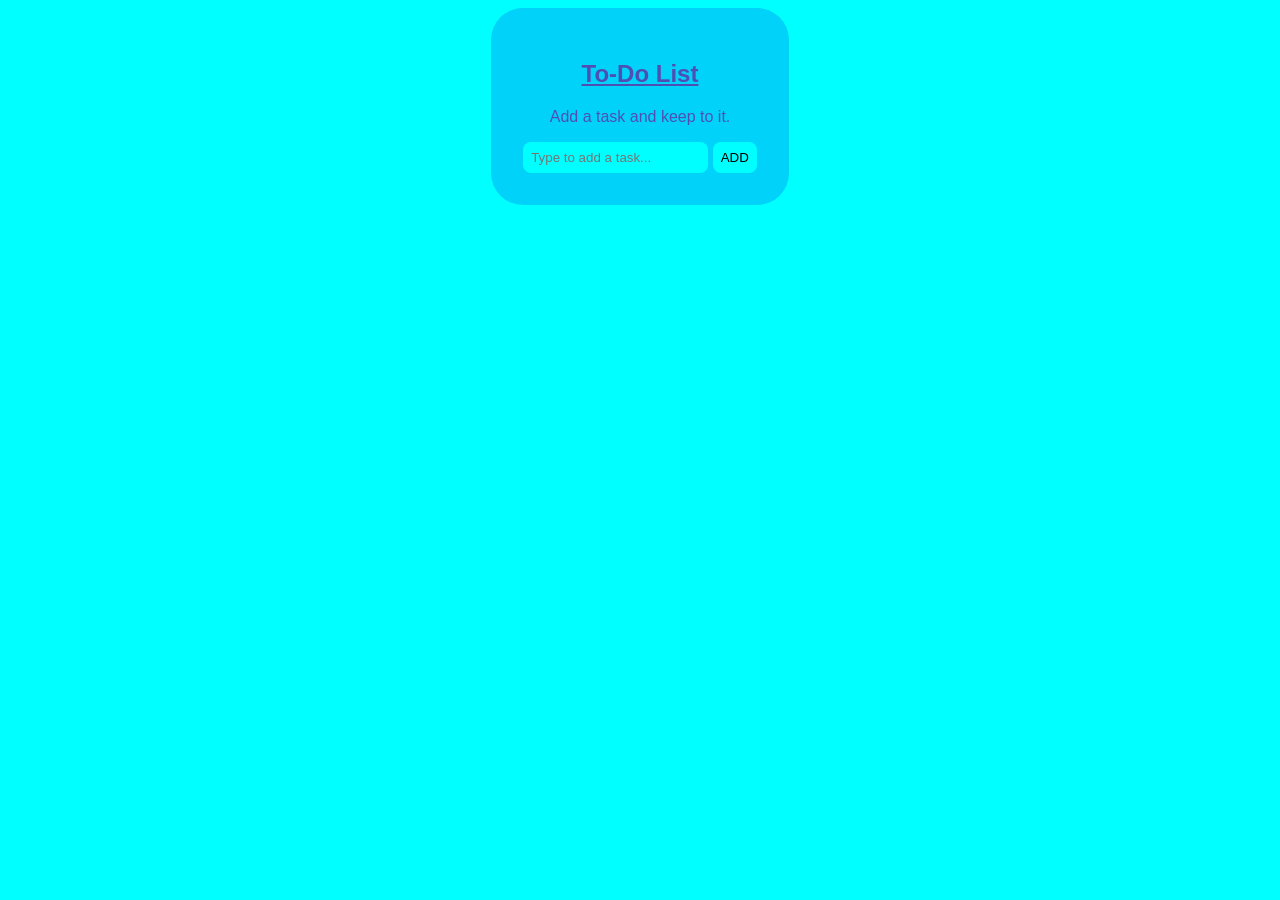
<file: Assignment4/index.html>
<!doctype html>
<html lang="en">
  <head>
    <meta charset="UTF-8" />
    <meta name="viewport" content="width=device-width, initial-scale=1.0" />
    <title>Todo List</title>
    <link rel="stylesheet" href="app.css" />
  </head>
  <body>
    <main>
      <section>
        <div class="first">
          <h1>To-Do List</h1>
          <p>Add a task and keep to it.</p>
          <form id="form">
            <input
              type="text"
              placeholder="Type to add a task..."
              id="formInput"
            />
            <button id="addButton">ADD</button>
          </form>
        </div>
        <p id="message"></p>
        <div id="todoList"></div>
      </section>
    </main>

    <script src="app.js"></script>
  </body>
</html>
</file>
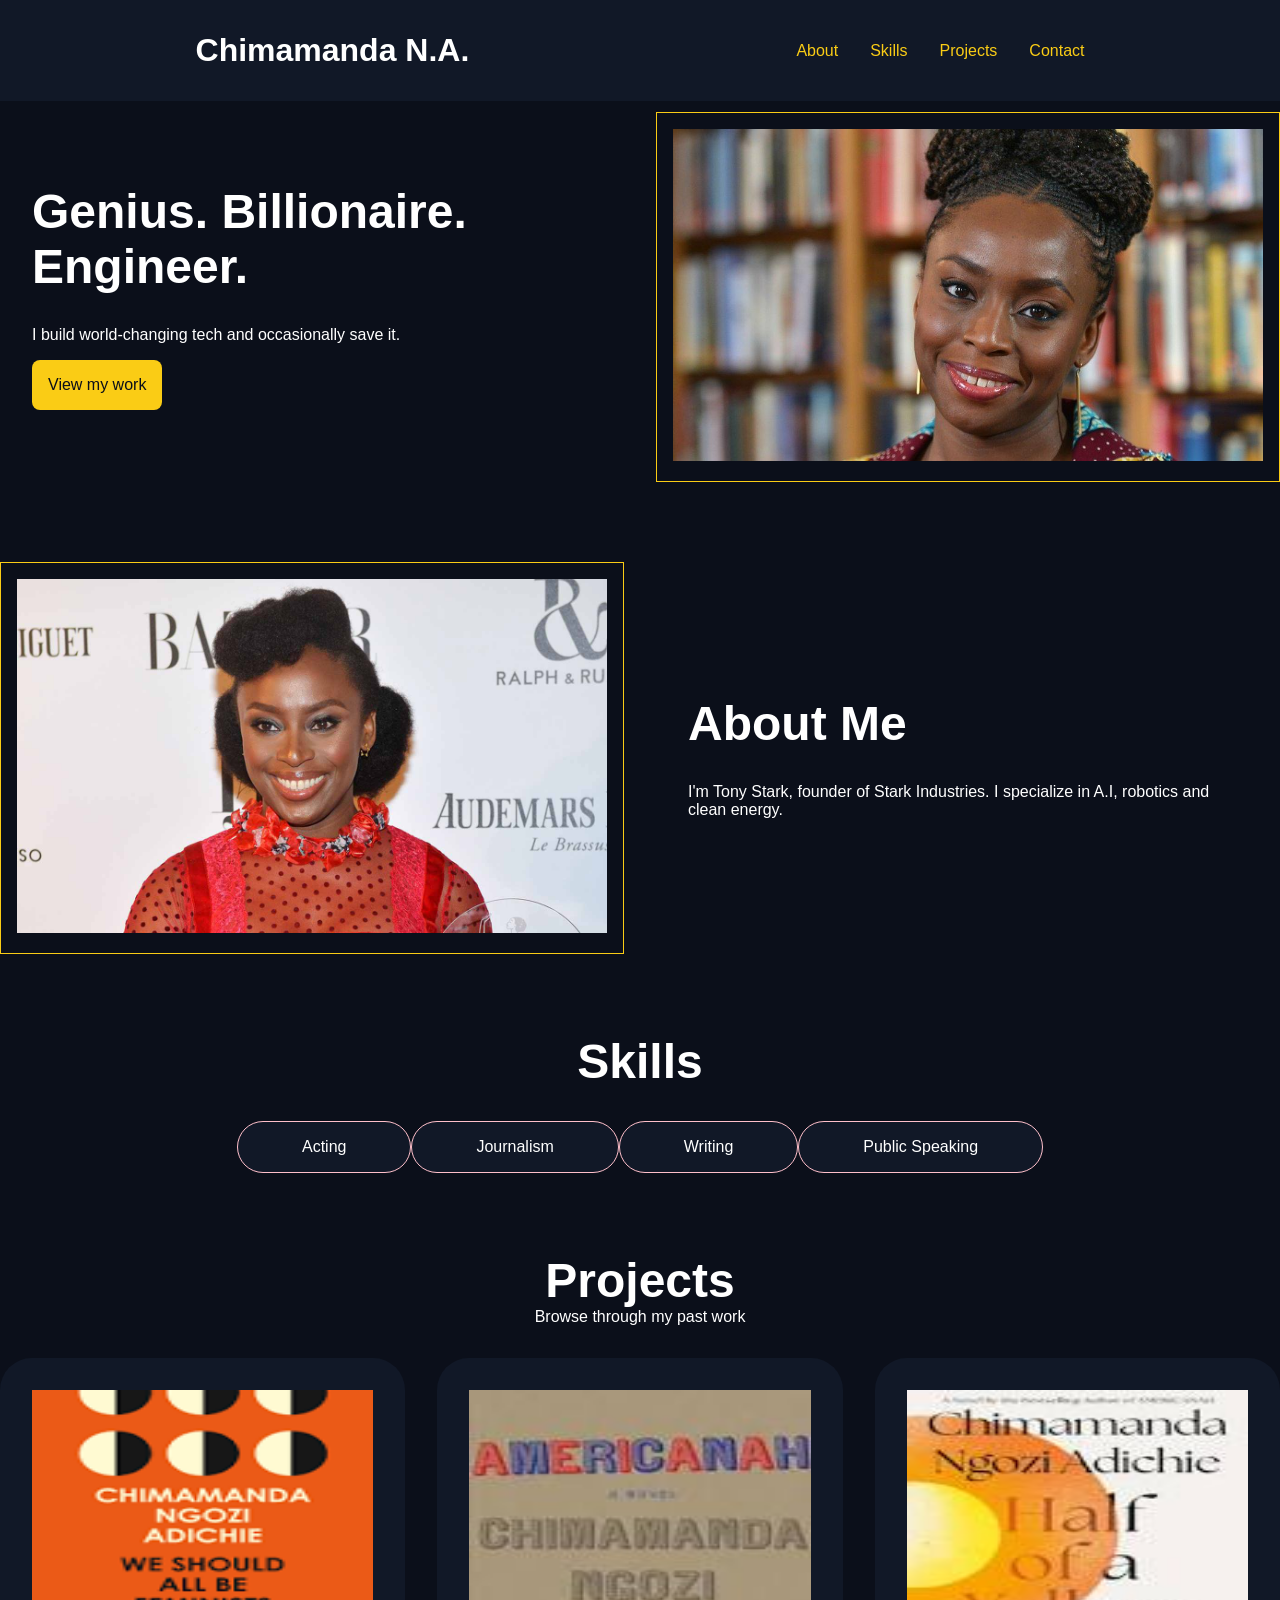
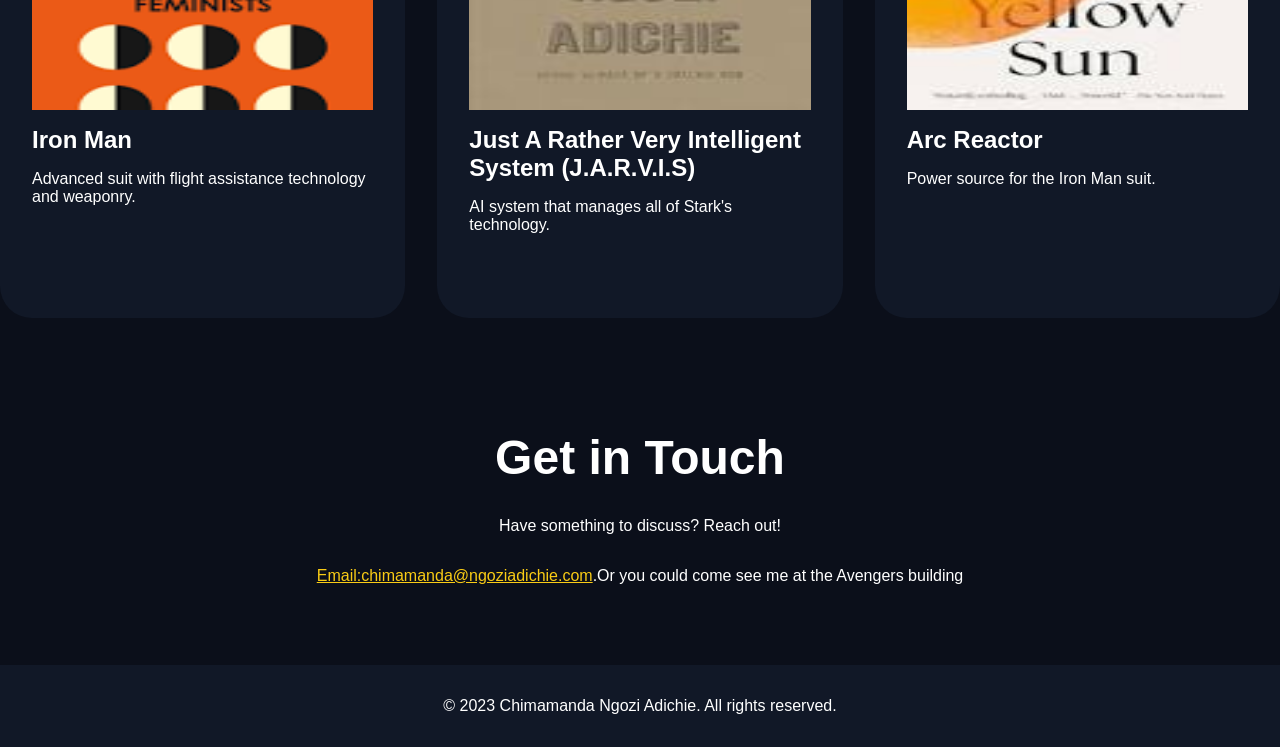
<file: Assignment5/index.html>
<!DOCTYPE html>
<html lang="en">
<head>
  <meta charset="UTF-8">
  <meta name="viewport" content="width=device-width, initial-scale=1.0">
  <title>Chimamanda Ngozi Adichie</title>
  <link rel="stylesheet" href="portfolio.css">
</head>
<body>
  <header>
    <div class="align-item">
      <h1>Chimamanda N.A.</h1>
      <nav class="gap-2">
        <a href="#about">About</a>
        <a href="#skills">Skills</a>
        <a href="#projects">Projects</a>
        <a href="#contact">Contact</a>
      </nav>
    </div>
  </header>
  <main>
    <!-- Hero section -->
    <section class="grid grid-col-2 mt-32 gap-2 align-item">
      <div class="gap-2 flex flex-column mx-2">
        <p class="title">Genius. Billionaire. Engineer.</p>
        <div class="gap-1 flex flex-column">
          <p>I build world-changing tech and occasionally save it.</p>
          <a href="" class="button">View my work</a>
        </div>
      </div>
      <div class="image-container">
        <img src="./images/image1.jpg" alt="">
      </div>
    </section>

    <!-- About -->
     <section id="about" class="grid grid-col-2 mt-32 gap-2 align-item about-container">
      <div class="image-container">
        <img src="./images/image3.jpg" alt="">
      </div>
      <div class="gap-2 flex flex-column mx-2 right">
        <p class="title">About Me</p>
        <div class="gap-1 flex flex-column">
          <p>I'm Tony Stark, founder of Stark Industries. I specialize in A.I, robotics and clean energy.</p>
        </div>
      </div>
     </section>

     <!-- Skills -->
      <section id="skills" class="mt-32 flex flex-column align-item gap-2">
        <p class="title">Skills</p>
        <div class="flex justify-center wrap">
          <div class="skill-card">
          <p>Acting</p>
        </div>
        <div class="skill-card">
          <p>Journalism</p>
        </div>
        <div class="skill-card">
          <p>Writing</p>
        </div>
        <div class="skill-card">
          <p>Public Speaking</p>
        </div>
        </div>
      </section>

      <!-- Projects -->

      <section id="projects" class="flex flex-column gap-2">
        <div class="mt-32 text-center">
          <p class="title">Projects</p>
          <p>Browse through my past work</p>
        </div>
        
        <div class="flex flex-column gap-2 project-card">
          <div class="flex flex-column gap-1">
            <img src="./books/download.png" alt="We Should All Be Feminists">
            <p class="sub-title">Iron Man</p>
            <p>Advanced suit with flight assistance technology and weaponry.<p>
          </div>
          <div class="flex flex-column gap-1">
            <img src="./books/download.jpg" alt="Americanah">
            <p class="sub-title">Just A Rather Very Intelligent System (J.A.R.V.I.S)</p>
            <p>AI system that manages all of Stark's technology.</p>
          </div>
          <div class="flex flex-column gap-1">
            <img src="./books/download (1).jpg" alt="Half of a Yellow Sun">
            <p class="sub-title">Arc Reactor</p>
            <p>Power source for the Iron Man suit.</p>
          </div>
        </div>
      </section>
  </main>
  <footer id="contact" class="mt-64 text-center">
    <div class="flex flex-column gap-2">
      <p class="title">Get in Touch</p>
      <p>Have something to discuss? Reach out!</p>
      <p><a href="" class="email">Email:chimamanda@ngoziadichie.com</a>.Or you could come see me at the Avengers building</p>
    </div>
    <div class="mt-32">
      <p>&copy; 2023 Chimamanda Ngozi Adichie. All rights reserved.</p>
    </div>
  </footer>
</body>
</html>
</file>
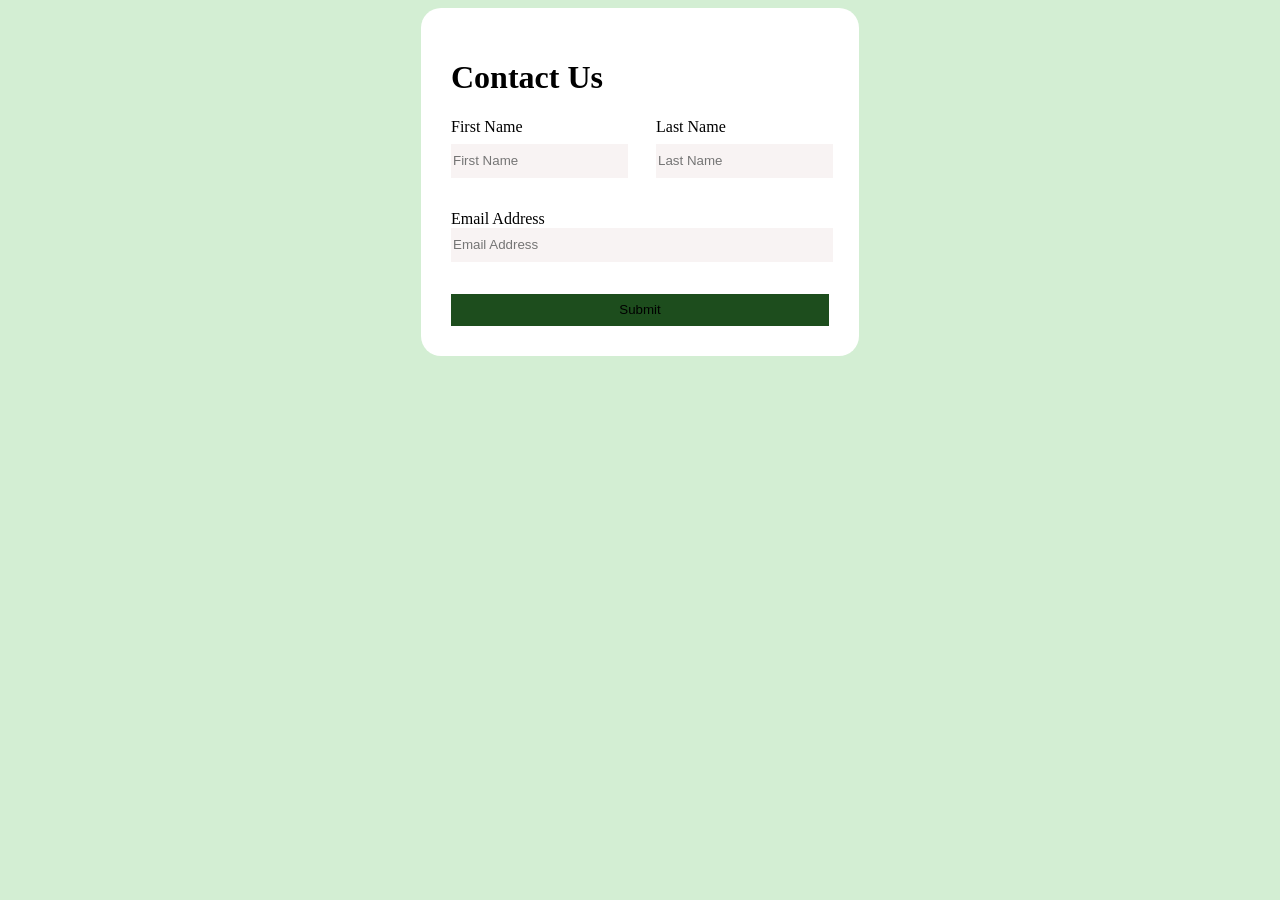
<file: Assignment1/contact/index.html>
<!DOCTYPE html>
<html lang="en">
<head>
    <meta charset="UTF-8">
    <meta name="viewport" content="width=device-width, initial-scale=1.0">
    <title>Document</title>
    <link rel="stylesheet" href="main.css">
</head>
<body>
    <main>
        <h1>Contact Us</h1>
        <form action="">
            <div class="wrapper">
                <div class="input-wrapper">
                    <label for="">First Name</label>
                    <input type="text" placeholder="First Name">
                </div>
                <div class="input-wrapper">
                    <label for="">Last Name</label>
                    <input type="text" placeholder="Last Name">
                </div>
            </div>
            <div>
                <label for="">Email Address</label>
                <input type="text" placeholder="Email Address">
            </div>
            <div>
                <button>Submit</button>
            </div>
        </form>
    </main>
</body>
</html>
</file>
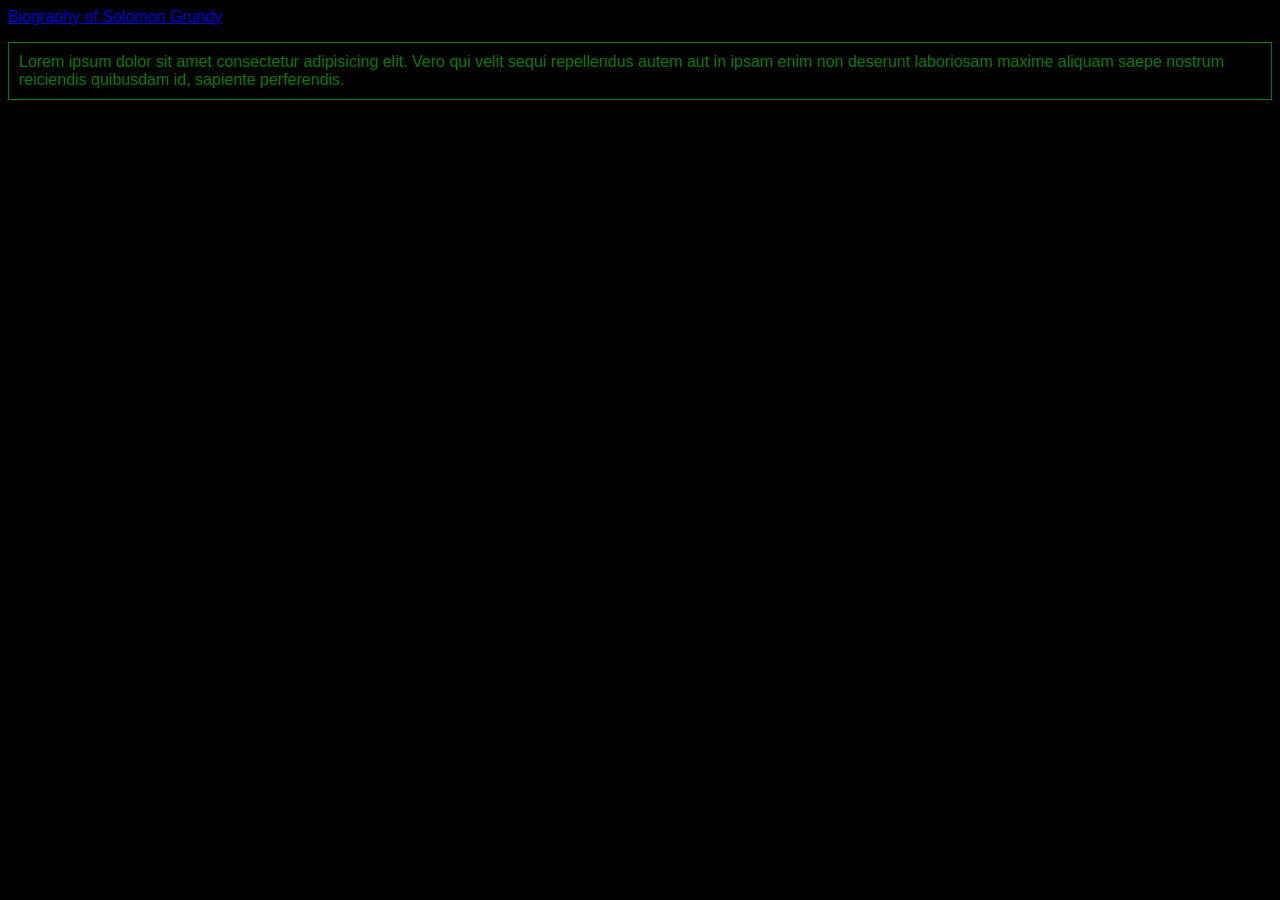
<file: Assignment2/biography/index.html>
<!DOCTYPE html>
<html lang="en">
<head>
    <meta charset="UTF-8">
    <meta name="viewport" content="width=device-width, initial-scale=1.0">
    <title>Document</title>
     <link
        href="https://fonts.googleapis.com/css2?family=Inter:ital,opsz,wght@0,14..32,100..900;1,14..32,100..900&display=swap"
        rel="stylesheet">
    <style>
        body {
            background-color: black;
            font-family: 'lucida sans unicode', sans-serif;
        }
        p {
           color: green;
           border: 1px solid green;
           padding: 10px;
           margin: 16px 0 16px 0;
        }
    </style>
</head>
<body>
    <a href="biography.html" target="_parent">Biography of Solomon Grundy</a>
    <p>Lorem ipsum dolor sit amet consectetur adipisicing elit. Vero qui velit sequi repellendus autem aut in ipsam enim non deserunt laboriosam maxime aliquam saepe nostrum reiciendis quibusdam id, sapiente perferendis.</p>
</body>
</html>
</file>
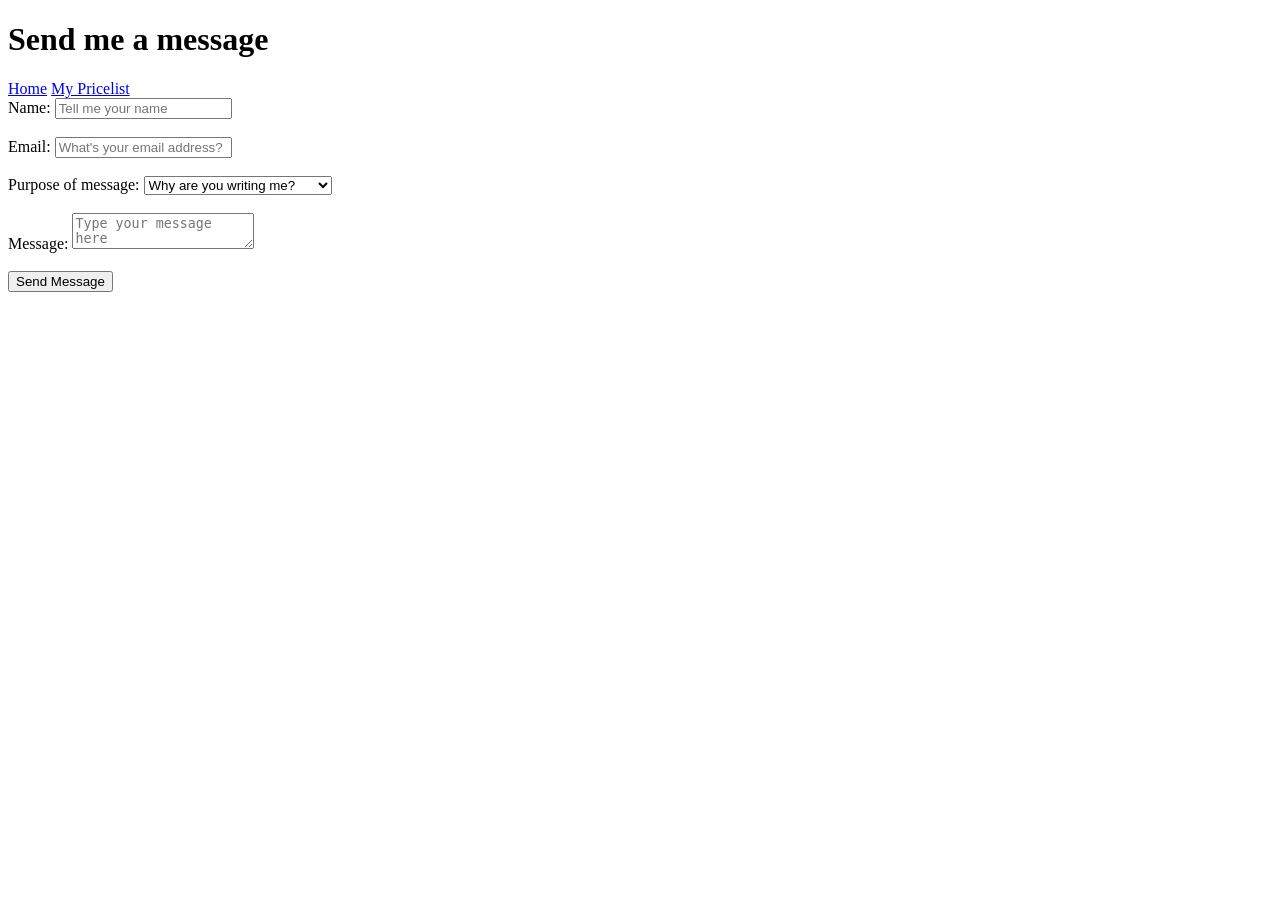
<file: Assignment1/contact.html>
<!DOCTYPE html>
<html lang="en">
<head>
    <meta charset="UTF-8">
    <meta name="viewport" content="width=device-width, initial-scale=1.0">
    <title>Document</title>
</head>
<body>
    <header>
        <h1>Send me a message</h1>
        <nav>
            <a href="index.html">Home</a>
            <a href="table.html">My Pricelist</a>
        </nav>
    </header>
    <main>
        <form>
            <label for="name">Name:</label>
            <input type="text" id="name" placeholder="Tell me your name">
            <br><br>
            <label for="email">Email:</label>
            <input type="email" placeholder="What's your email address?">
            <br><br>
            <label for="message">Purpose of message:</label>
            <select name="purpose" id="purpose">
                <option value="why are you writing me?">Why are you writing me?</option>
                <option value="inquiry">I want to ask you a question</option>
                <option value="booking">I want to book you</option>
                <option value="general">I want to chat</option>
            </select>
            <br><br>
            <label for="">Message:</label>
            <textarea name="" id="" placeholder="Type your message here"></textarea>
            <br><br>
            <button>Send Message</button>
        </form>
    </main>
</body>
</html>
</file>
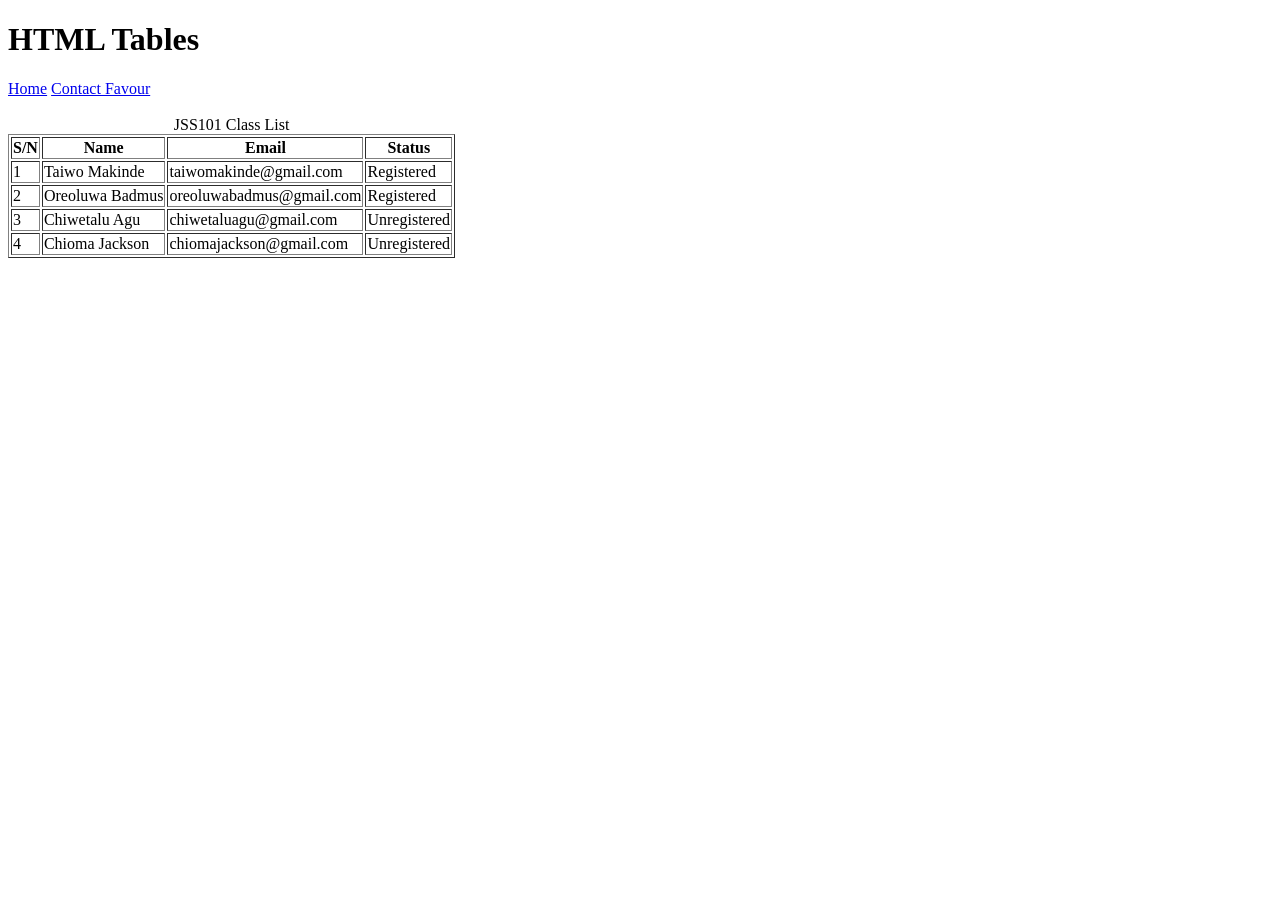
<file: Assignment1/table.html>
<!DOCTYPE html>
<html lang="en">
<head>
    <meta charset="UTF-8">
    <meta name="viewport" content="width=device-width, initial-scale=1.0">
    <title>Document</title>
</head>
<body>
   <header>
        <h1>HTML Tables</h1>
        <nav>
            <a href="index.html">Home</a>
            <a href="contact.html">Contact Favour</a>
        </nav>
   </header> 
   <br>
   <main>
    <table border="1">
        <caption>JSS101 Class List</caption>
        <thead>
            <tr>
                <th>S/N</th>
                <th>Name</th>
                <th>Email</th>
                <th>Status</th>
            </tr>
        </thead>
        <tbody>
            <tr>
                <td>1</td>
                <td>Taiwo Makinde</td>
                <td>taiwomakinde@gmail.com</td>
                <td>Registered</td>
            </tr>
            <tr>
                <td>2</td>
                <td>Oreoluwa Badmus</td>
                <td>oreoluwabadmus@gmail.com</td>
                <td>Registered</td>
            </tr>
            <tr>
                <td>3</td>
                <td>Chiwetalu Agu</td>
                <td>chiwetaluagu@gmail.com</td>
                <td>Unregistered</td>
            </tr>
            <tr>
                <td>4</td>
                <td>Chioma Jackson</td>
                <td>chiomajackson@gmail.com</td>
                <td>Unregistered</td>
            </tr>
        </tbody>
    </table>
   </main>
</body>

</html>
</file>
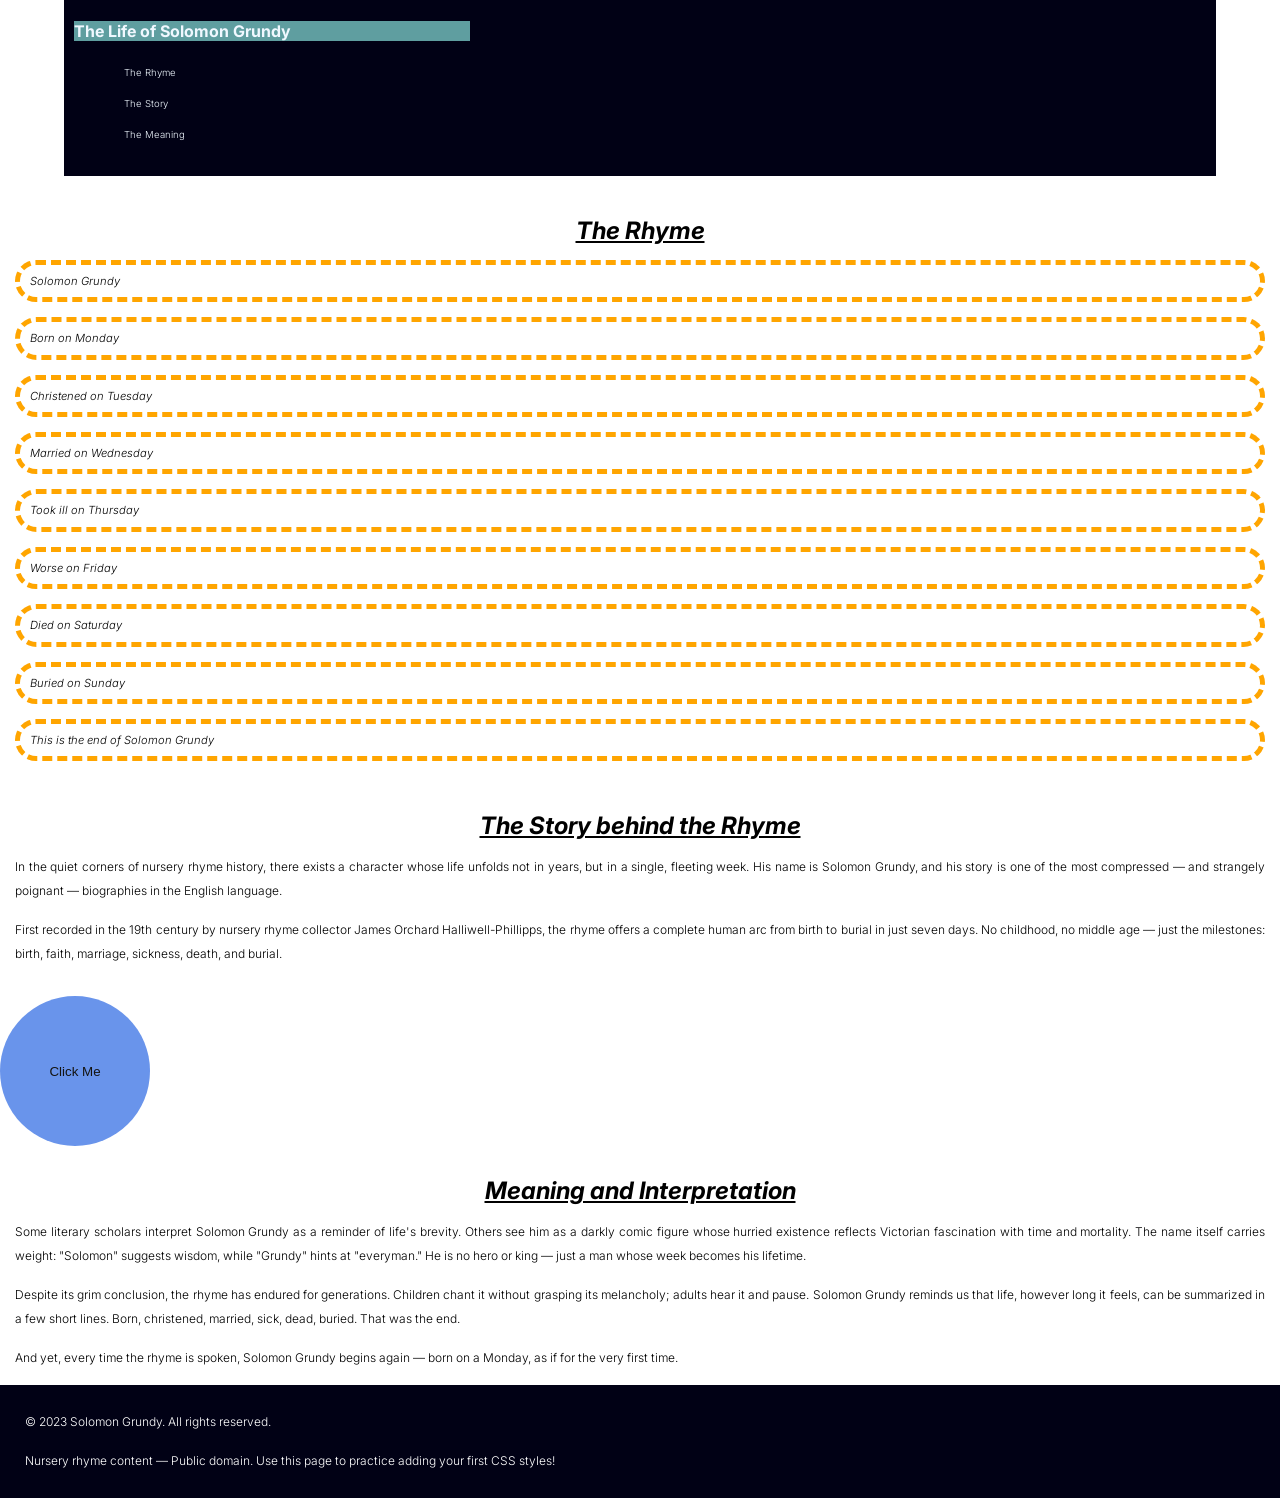
<file: Assignment2/biography/biography.html>
<!DOCTYPE html>
<html lang="en">
<head>
    <meta charset="UTF-8">
    <meta name="viewport" content="width=device-width, initial-scale=1.0">
    <title>Solomon Grundy - Life in a Week</title>
    <link rel="stylesheet" href="index.css">
    <link rel="preconnect" href="https://fonts.googleapis.com">
    <link rel="preconnect" href="https://fonts.gstatic.com" crossorigin>
    <link href="https://fonts.googleapis.com/css2?family=Karla:ital,wght@0,200..800;1,200..800&family=Outfit:wght@100..900&display=swap" rel="stylesheet">
     <link
        href="https://fonts.googleapis.com/css2?family=Inter:ital,opsz,wght@0,14..32,100..900;1,14..32,100..900&display=swap"
        rel="stylesheet">
</head>
<body>
    <header>
      <h1>The Life of Solomon Grundy</h1>
      <nav>
        <ul>
          <li><a href="#rhyme">The Rhyme</a></li>
          <li><a href="#story">The Story</a></li>
          <li><a href="#meaning">The Meaning</a></li>
        </ul>
      </nav>
    </header>
    <main>
      <section>
        <div class="h2 :hover">
        <h2 id="rhyme">The Rhyme</h2>
        </div>
        <div class="monday">
        <p>Solomon Grundy</p>
        <p>Born on Monday</p>
        <p>Christened on Tuesday</p>
        <p>Married on Wednesday</p>
        <p>Took ill on Thursday</p>
        <p>Worse on Friday</p>
        <p>Died on Saturday</p>
        <p>Buried on Sunday</p>
        <p>This is the end of Solomon Grundy</p>
        </div>
      </section>
      <section>
        <div class="h2 :hover mt-2">
        <h2 id="story">The Story behind the Rhyme</h2>
        </div>
        <p>In the quiet corners of nursery rhyme history, there exists a character whose life unfolds not in years, but in a single, fleeting week. His name is Solomon Grundy, and his story is one of the most compressed — and strangely poignant — biographies in the English language.</p>
        <p>First recorded in the 19th century by nursery rhyme collector James Orchard Halliwell-Phillipps, the rhyme offers a complete human arc from birth to burial in just seven days. No childhood, no middle age — just the milestones: birth, faith, marriage, sickness, death, and burial.</p>
        <div class="circle-btn :hover mt">
          <button>Click Me</button>
        </div>
      </section>
      <section>
        <div class="h2 :hover mt">
        <h2 id="meaning">Meaning and Interpretation</h2>
        </div>
        <p>Some literary scholars interpret Solomon Grundy as a reminder of life's brevity. Others see him as a darkly comic figure whose hurried existence reflects Victorian fascination with time and mortality. The name itself carries weight: "Solomon" suggests wisdom, while "Grundy" hints at "everyman." He is no hero or king — just a man whose week becomes his lifetime.</p>
        <p>Despite its grim conclusion, the rhyme has endured for generations. Children chant it without grasping its melancholy; adults hear it and pause. Solomon Grundy reminds us that life, however long it feels, can be summarized in a few short lines. Born, christened, married, sick, dead, buried. That was the end.</p>
        <p>And yet, every time the rhyme is spoken, Solomon Grundy begins again — born on a Monday, as if for the very first time.</p>
      </section>
    </main>
    <footer>
        <p>&copy; 2023 Solomon Grundy. All rights reserved.</p>
        <p>Nursery rhyme content — Public domain. Use this page to practice adding your first CSS styles!</p> 
    </footer>
</body>
</html>
</file>
<file: Assignment4/app.css>
:root {
  --base: cyan;
  --text: #4f4fb3;
  --fore: rgb(0 210 250);
}

body {
  background-color: var(--base);
  color: var(--text);
  font-family: "Segoe UI", Tahoma, Geneva, Verdana, sans-serif;
}

main {
  display: flex;
  justify-content: center;
}

section .first {
  background-color: var(--fore);
  padding: 2rem;
  border-radius: 2rem;
}

h1 {
  text-decoration: underline;
}

h1,
p {
  text-align: center;
}

input,
button {
  border: none;
  outline: none;
  padding: 0.5rem;
  border-radius: 0.5rem;
}

button {
  cursor: pointer;
}

#addButton {
  background-color: var(--base);
  color: #000000;
}

#addButton:hover {
  background-color: blue;
}

input[type="text"] {
    background-color: var(--base);
    color: var(--text);
}
button {
    background-color: transparent;
}

.todo-item {
  display: flex;
  justify-content: space-between;
  background-color: var(--fore);
  align-items: center;
  border-radius: 0.5rem;
  padding: 0.5rem;
}

#todoList {
    display: flex;
    flex-direction: column;
    gap: 1rem;
}
.completed {
  text-decoration: line-through;
}
</file>
<file: Assignment5/portfolio.css>
:root {
    --base:  #0b0f1a;
    --fore: #111827;
    --primary: #facc15;
    --white: #fff;
    --black: #000;
}


* {
    margin: 0;
    padding: 0;
    box-sizing: border-box;
}

body {
    background-color: var(--base);
    font-family: 'Segoe UI', Tahoma, Geneva, Verdana, sans-serif;
}
footer div:last-child {
    background-color: var(--fore);
    padding: 2rem;
}
header nav a {
    display: none;
}


header {
    position: relative;
}

header div {
    width: 100%;
    background-color: var(--fore);
    position: fixed;
    padding: 2rem;
    display: flex; 
    justify-content: space-around;
    top: 0;
}



.about-container .right {
    order: -1;
}
.email {
    text-decoration: underline;
}



.skill-card {
    background-color: var(--fore);
    padding: 1rem 4rem;
    border-radius: 2rem;
    border: pink 1px solid;
    transition: 300ms all ease-in-out;
}
.skill-card:hover {
    scale: 1.1;
    border-color: var(--primary);
}

.project-card div {
    width: 100%;
    background-color: var(--fore);
    height: 35rem;
    border-radius: 2rem;
    padding: 2rem;
}

.project-card div img {
    width: 100%;
    height: 20rem;
}

.text-center, h1 {
    text-align: center;
}

.button {
    background-color: var(--primary);
    color: var(--base);
    padding: 1rem;
    border-radius: 0.5rem;
    width: fit-content;
}

.image-container {
    border: 1px double var(--primary);
    padding: 1rem;
    overflow: hidden;
}

.image-container img {
    width: 100%;
    height: 100%;
    object-fit: cover;
}

/* Reusable Styling */
.title {
    font-size: 2rem;
    font-weight: bold;
}
.sub-title {
    font-size: 1.5rem;
    font-weight: bold;
}
.mt-32 {
    margin-top: 5rem;
}
.mt-64, main {
    margin-top: 7rem;
}
.flex {
    display: flex;
}
.flex-column {
    flex-direction: column;
}
.flex-row {
    flex-direction: row;
}
.wrap {
    flex-wrap: wrap;
}
.grid {
    display: grid;
}
.grid-col-2 {
    grid-template-columns: 1fr;
}
.space-between {
    justify-content: space-between;
}
.justify-center {
    justify-content: center;
}
.align-item {
    align-items: center;
}
.mx-2 {
    margin: 0 2rem;
}

.gap-1 {
    gap: 1rem;
}
.gap-2 {
    gap: 2rem;
}
a { color: var(--primary); text-decoration: none;}
p, h1 { color: var(--white);}


@media only screen and (min-width: 768px) {
    header {
        justify-content: space-around;
    }
    header nav a, header, header nav {
        display: flex;
    }

    .grid-col-2 {
        grid-template-columns: 1fr 1fr;
    }

    .title {
        font-size: 3rem;
    }
    .about-container .right {
        order: 2;
    }

    .project-card {
        flex-direction: row;
    }

}







/* Animations */
</file>
<file: Assignment1/contact/main.css>
body {
    background-color: rgb(211, 238, 211);
    font-family: Georgia, 'Times New Roman', Times, serif;
    display: flex;
    justify-content: center;
    align-items: center;
}


main {
    background-color: white;
    padding: 30px;
    border-radius: 20px;
    max-width: 70rem;
}

form {
    display: flex;
    flex-direction: column;
    gap: 2rem;
}
.wrapper {
    display: flex;
    gap: 2rem;
}

.input-wrapper {
    display: flex;
    flex-direction: column;
    gap: 0.5rem;
    width: 100%;
}

input {
    width: 100%;
    height: 2rem;
    background-color: rgb(248, 243, 243);
}

button {
    background-color: rgb(29, 77, 29);
    width: 100%;
    height: 2rem;
    cursor: pointer;
}

button, input {
    outline: none;
    border: none;
}
</file>
<file: Assignment2/biography/index.css>
* {
  box-sizing: border-box;
  margin: 0;
  padding: 0;
}

body {
  font-family: "Inter", cursive;
  font-optical-sizing: auto;
  font-weight: 300;
  font-style: normal;
}



header {
  background-color: rgb(1, 1, 21);
  margin: 0;
  border: 0;
  padding: 10px;
  margin: 0 64px 0 64px;

}

main {
  margin-top: 40px;
}

h1 {
  background-color: cadetblue;
  color:aliceblue;
  width: 35%;
  font-size: 1em; 
  margin-block-start: 0.67em;

}

nav ul li {
  list-style-type: none;
  padding: 10px;
  display: block;
  font-size: 0.6em;
}

nav ul {
  margin-block-start: 1em;
  margin-block-end: 1em;
  padding-inline-start: 40px;
}

nav a {
  text-decoration: none;
  color: aliceblue;
}

nav a:hover {
text-decoration: underline; /*underline only shows on hover*/
color: cadetblue;
}

h2 {
text-decoration: underline;
text-align: center;
font-style: oblique;
}

.h2 :hover {
color: rgb(157, 218, 51);
}

.monday p {
  margin: 15px;
  border: 5px orange dashed;
  border-radius: 40px;
  padding: 5px 10px;
  font-style: oblique;
  font-size: 70%;
}

button {
  background-color: rgb(105, 148, 235);
  color: rgb(20, 20, 17);
  padding: 10px 20px;
  width: 150px;
  height: 150px;
  border-radius: 50%;
  border: none;
}

.circle-btn :hover{
  background-color: rgb(64, 115, 218);
  color: white;
}

.mt {
  margin-top: 30px;
}

.mt-2 {
  margin-top: 50px;
}

p {
  font-size: 75%;
  text-align: justify;
  display: block;
  line-height: 2;
  margin: 15px;
  
}

footer {
  background-color: rgb(1, 1, 21);
  padding: 10px;
  color: white;
}
</file>
